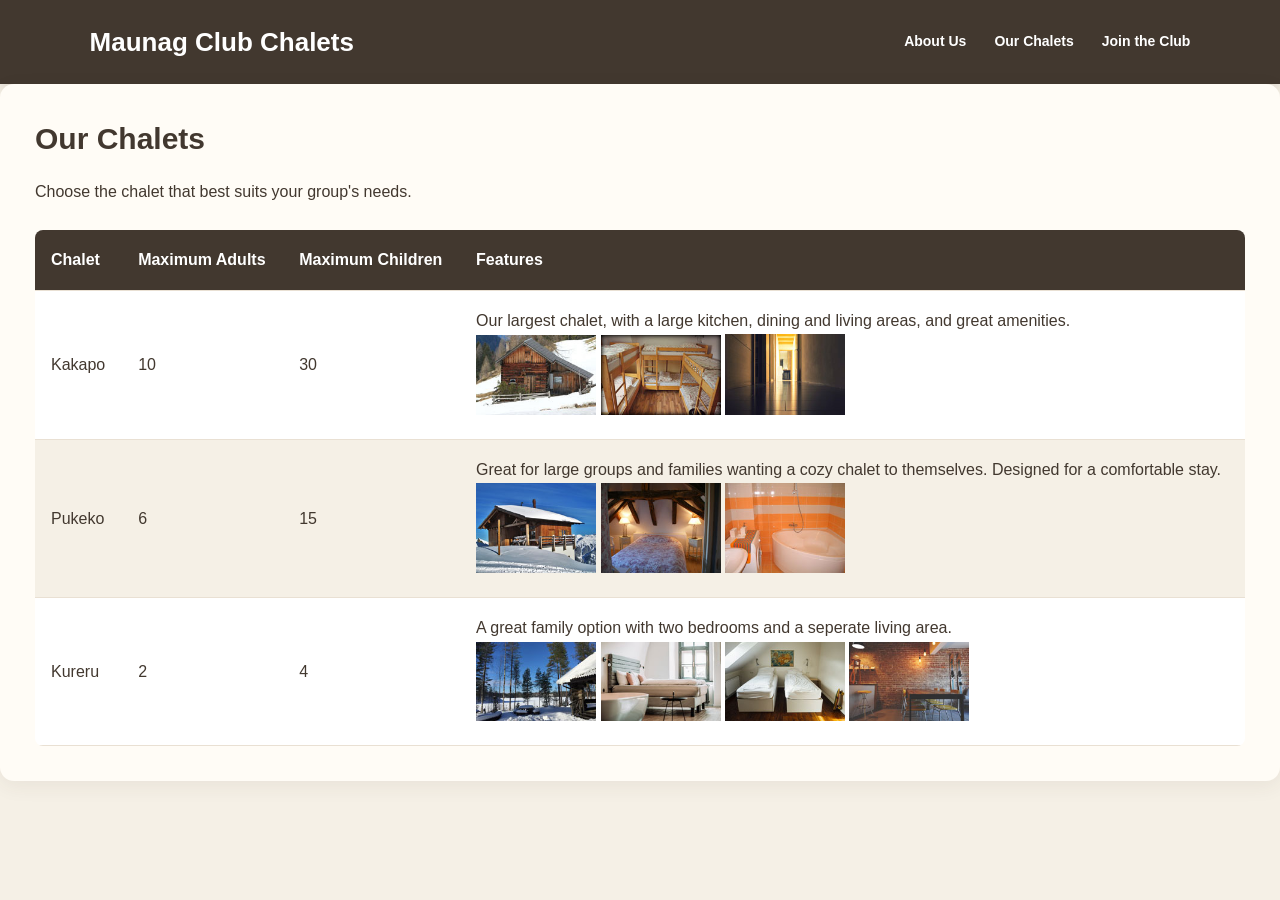
<file: chalets.html>
<!DOCTYPE html>
<html lang="en">
<head>
    <meta charset="UTF-8">
    <meta name="viewport" content="width=device-width, initial-scale=1.0">
    <title>Our Chalets - Maunga Club</title>
    <link rel="stylesheet" href="css/main.css">
</head>
<body>

    <header>
        <h1>Maunag Club Chalets</h1>

        <nav>
            <a href="index.html">About Us</a>
            <a href="chalets.html">Our Chalets</a>
            <a href="join.html">Join the Club</a>
        </nav>
    </header>
  
  <section id="chalets">
      <h2>Our Chalets</h2>
      <p>Choose the chalet that best suits your group's needs.</p>
      
      <table>
        <thead>
          <tr>
            <th>Chalet</th>
            <th>Maximum Adults</th>
            <th>Maximum Children</th>
            <th>Features</th>
          </tr>
        </thead>
        <tbody>
          <tr>
            <td>Kakapo</td>
            <td>10</td>
            <td>30</td>
            <td>
              Our largest chalet, with a large kitchen, dining and living areas, and great amenities.
              <br>
              <img src="pics/Kakapo.jpg" alt="Kakapo Chalet" width="120">
              <img src="pics/Kakapo bunkroom.jpg" alt="Kakapo Chalet" width="120">
              <img src="pics/Kakapo Hallway.jpg" alt="Kakapo Chalet" width="120">
            </td>
          </tr>
          <tr>
            <td>Pukeko</td>
            <td>6</td>
            <td>15</td>
            <td>
              Great for large groups and families wanting a cozy chalet to themselves. Designed for a comfortable stay.
              <br>
              <img src="pics/Pukeko Chalet.jpg" alt="Pukeko Chalet" width="120">
              <img src="pics/Pukeko Bedroom.jpg" alt="Pukeko Chalet" width="120">
              <img src="pics/Pukeko Bathroom.jpg" alt="Pukeko Chalet" width="120">
            </td>
          </tr>
          <tr>
            <td>Kureru</td>
            <td>2</td>
            <td>4</td>
            <td>
              A great family option with two bedrooms and a seperate living area.
              <br>
              <img src="pics/Kereru Chalet.jpg" alt="Kereru Chalet" width="120">
              <img src="pics/Kereru Bedroom 1.jpg" alt="Kereru Chalet" width="120">
              <img src="pics/Kereru Bedroom 2.jpg" alt="Kereru Chalet" width="120">
              <img src="pics/Kereru Dining.jpg" alt="Kereru Chaltet" width="120">
            </td>
          </tr>
        </tbody>
      </table>
    </section>
</body>
</html>
</file>
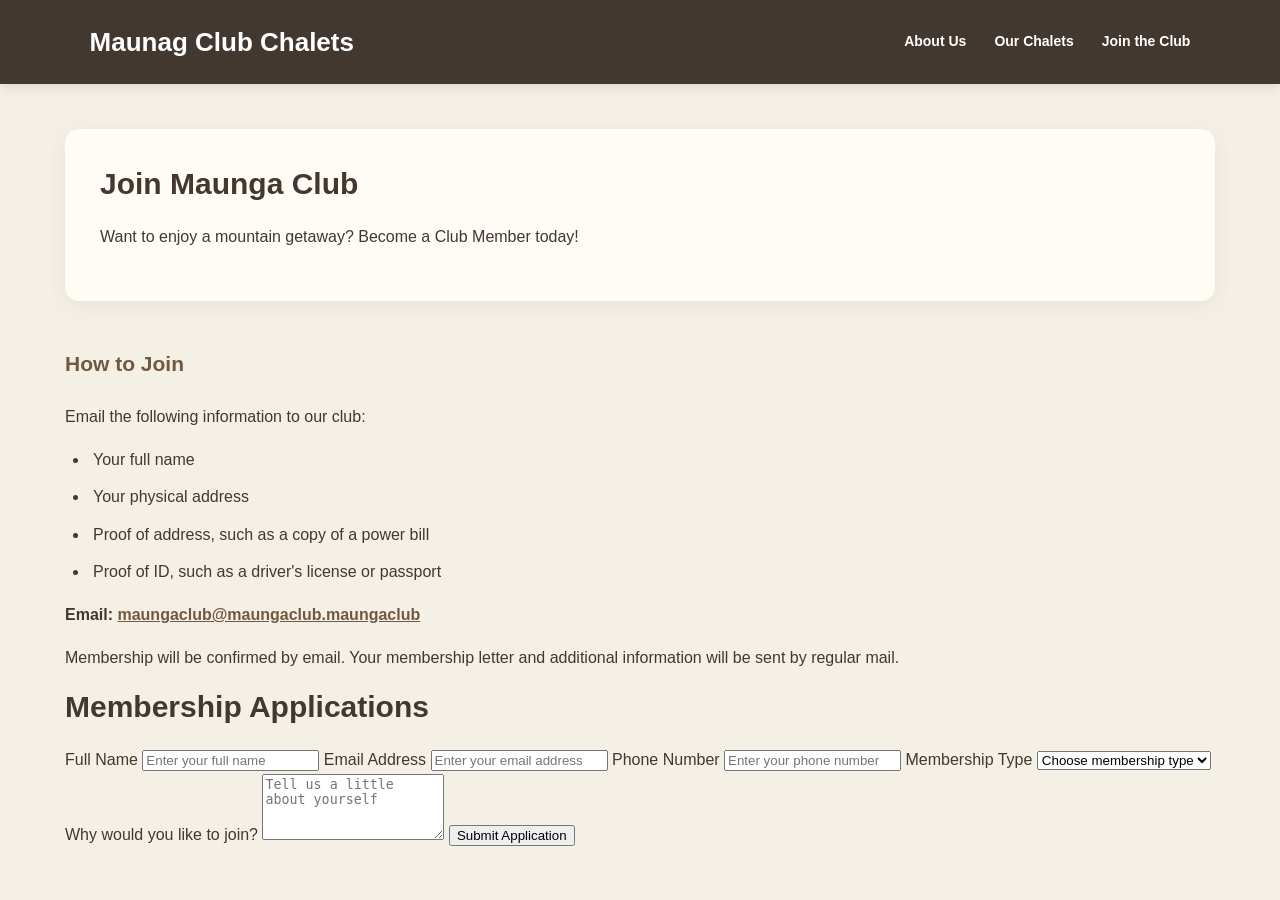
<file: join.html>
<!DOCTYPE html>
<html lang="el">
<head>
    <meta charset="UTF-8">
    <meta name="viewport" content="width=device-width, initial-scale=1.0">
    <title>Join the Club - Maunga Club</title>
    <link rel="stylesheet" href="css/main.css">
</head>
<body>

    <header>
        <h1>Maunag Club Chalets</h1>

        <nav>
            <a href="index.html">About Us</a>
            <a href="chalets.html">Our Chalets</a>
            <a href="join.html">Join the Club</a>
        </nav>
    </header>

    <main>
       <section id="Join">
      <h2>Join Maunga Club</h2>
      <p>Want to enjoy a mountain getaway? Become a Club Member today!</p>
    </section>

    <h3>How to Join</h3>
    <p>Email the following information to our club:</p>
    <ul>
      <li>Your full name</li>
      <li>Your physical address</li>
      <li>Proof of address, such as a copy of a power bill</li>
      <li>Proof of ID, such as a driver's license or passport</li>
    </ul>

    <p>
      <strong>Email:</strong>
      <a href="mailto:maungaclub@maungclub.maungaclub">
        maungaclub@maungaclub.maungaclub
      </a>
    </p>

    <p>Membership will be confirmed by email. Your membership letter and additional information will be sent by regular mail.</p>
  
    <form class="join-form">
      <h2>Membership Applications</h2>

      <label for="fullname">Full Name</label>
      <input type="text" id="fullname" name="fullname"
          placeholder="Enter your full name" required>

      <label for="email">Email Address</label>
      <input type="email" id="email" name="email"
          placeholder="Enter your email address" required>

      <label for="phone">Phone Number</label>
      <input type="tel" id="phone" name="phone"
          placeholder="Enter your phone number" required>

      <label for="membership">Membership Type</label>
      <select id="membership" name="membership" required>
        <option value="">Choose membership type</option>
        <option value="individual">Individual</option>
        <option value="family">Family</option>
        <option value="junior">Junior</option>
      </select>

      <label for="message">Why would you like to join?</label>
      <textarea id="message" name="message" rows="4"
           placeholder="Tell us a little about yourself"></textarea>
      <button type="submit">Submit Application</button>
    </form>
  </section>
    </main>

</body>
</html>
</file>
<file: css/main.css>
@import
url('https://fonts.googleleapis.com/css2?family=Open+Sans:wght@400;500;600;700;800&display=swap');

/*General page styling*/
* {
  box-sizing: border-box
}

html {
  scroll-behavior: smooth;
}

body {
  margin: 0;
  font-family: 'Open Sans', sans-serif;
  background-color: #F5F0E6;
  color: #42382F;
  line-height: 1.7;
} 

/*Header and navigation*/
header {
  background-color: #42382F;
  color: #FFFFFF;
  padding: 20px 7%;
  display: flex;
  justify-content: space-between;
  align-items: center;
  gap: 20px;
  flex-wrap: wrap;
  box-shadow: 0 3px 12px rgba(50, 35, 25,0.12);
}

header h1 {
  margin: 0;
  font-size: 26px;
  font-weight: 700;
}

nav {
  display: flex;
  align-items: center;
  gap: 28px;
  flex-wrap: wrap;
}

nav a {
  color: #FFFFFF;
  text-decoration: none;
  font-size: 14px;
  font-weight: 600;
  transition: color 0.3s ease; 
}

nav a:hover {
  color: #E5C9A5;
}

/*Main content*/
main {
  width: 90%;
  max-width: 1150px;
  margin: 45px auto;
}

/*Content section*/
section {
  background-color: #FFFCF6;
  padding: 35px;
  margin-bottom: 45px;
  border-radius: 14px;
  box-shadow: 0 5px 20px rgba(66, 56, 47, 0.07);
}

/*Headings*/
h2 {
  color: #42382F;
  font-size: 30px;
  line-height: 1.3;
  margin-top: 0;
  margin-bottom: 20px;
}

h3 {
  color: #72583F;
  font-size: 21px;
  margin-top: 28px;
}

p {
  margin-bottom: 16px;
}

/*Lists*/
ul {
  padding-left: 24px;
}

li {
  padding-left: 4px;
  margin-bottom: 10px;
}

/*Chalet table*/
table {
  width: 100%;
  border-collapse: collapse;
  margin-top: 25px;
  background-color: #FFFFFF;
  border-radius: 8px;
  overflow: hidden;
}

th {
  background-color: #42382F;
  color: #FFFFFF;
  text-align: left;
  font-weight: 600;
}

th, td {
   padding: 16px;
   border-bottom: 1px solid #E9E0D3;
}

tbody tr:nth-child(even) {
    background-color: #F5F0E6;
}

tbody tr:hover {
  background-color: #EEE3D2;
}

/*Links in the page content*/
main a {
  color: #72583F;
  font-weight: 600;
}

main a:hover {
   color: #9A7047;
}

/*Footer*/
footer {
  background-color: #42382F;
  color: #FFFFFF;
  text-align: center;
  padding: 22px;
  margin-top: 50px;
}

footer p {
  margin: 0;
}

/*Responsive layout for phones and tablets*/
@media (max-width: 700px) {
  header {
    padding: 20px;
    flex-direction: column;
    align-items: flex-start;
  }

  nav {
    gap: 16px;
  }

  main {
    width: 94%;
    margin: 25px auto;
  }

  section {
    padding: 22px;
  }

  h2 {
    font-size: 25px;
  }

  /*Allow wide tables to scroll on small screens*/
  table {
    display: block;
    overflow-x: auto;
    white-space: normal;
  }

  th, td {
    padding: 10px;
    min-width: 100px;
  }

  /*Neat bullet points in the How to Join section*/
  #join ul {
    list-style-type: disc;
    padding-left: 25px;
    margin: 15px 0;
  }

  #join li {
    display: list-item;
    padding-left: 5px;
    margin-bottom: 10px;
    line-height: 1.6;
  }

  .about-image {
    width: 300px;
    height: 300px;
    object-fit: cover;
    display: block;
    margin: 15px auto;
    border-radius: 10px;
  }
}
</file>
